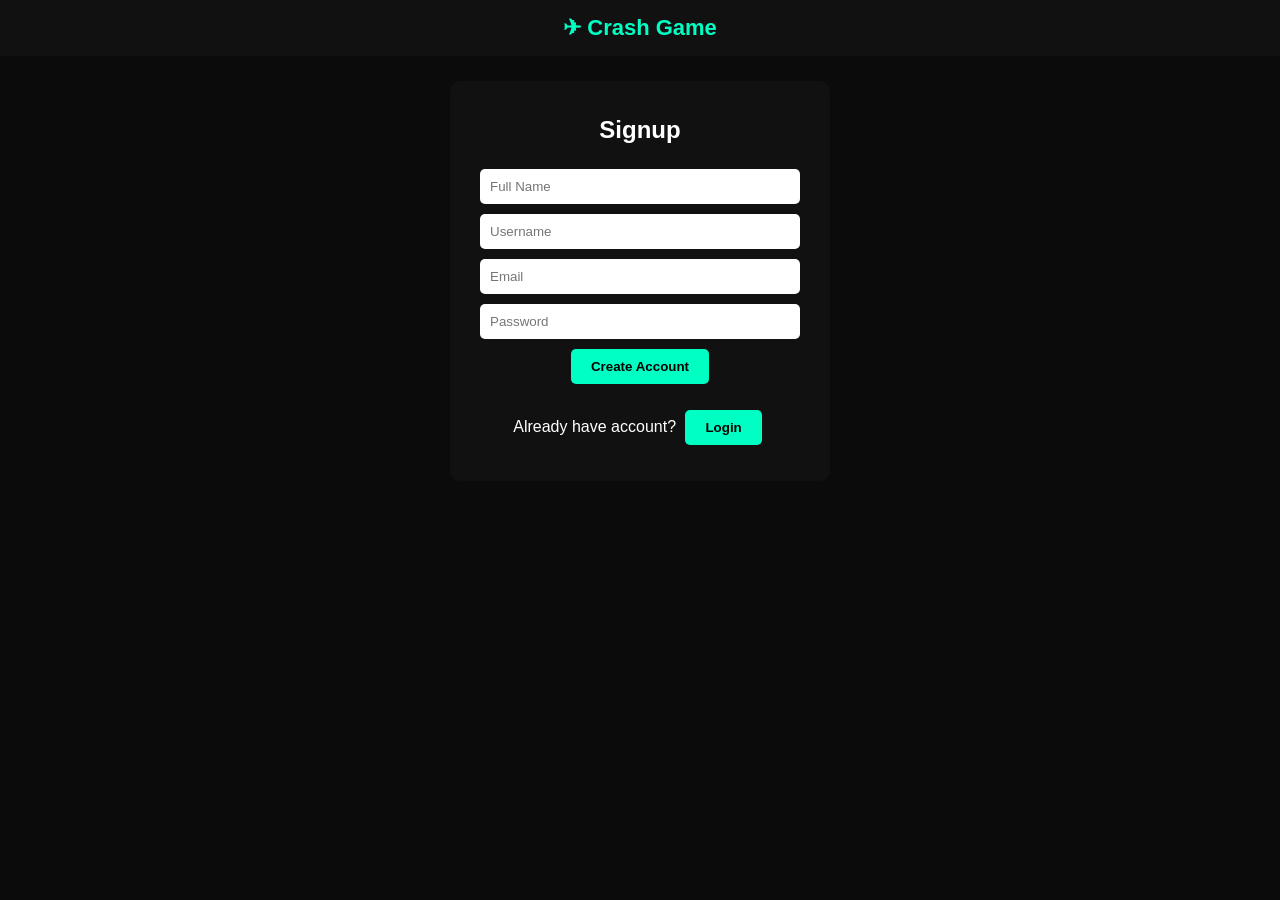
<file: index.html>
<!DOCTYPE html>
<html>
<head>
<meta name="viewport" content="width=device-width, initial-scale=1.0">
<title>Crash Game</title>
<style>
body{background:#0b0b0b;color:white;font-family:Arial;text-align:center;margin:0;}
header{background:#111;padding:15px;font-size:22px;font-weight:bold;color:#00ffc3;}
.container{padding:15px;}
input{padding:10px;margin:5px;width:90%;max-width:300px;border:none;border-radius:5px;}
button{padding:10px 20px;margin:5px;border:none;border-radius:5px;background:#00ffc3;font-weight:bold;cursor:pointer;}
button:hover{background:#00d1a0;}
#balance{font-size:20px;margin:10px;color:#00ffc3;}
#multiplier{font-size:40px;margin:10px;}
canvas{background:black;border-radius:10px;margin-top:10px;width:100%;}
#plane{position:absolute;width:50px;top:240px;left:30px;}
.card{background:#111;padding:15px;border-radius:10px;margin:10px auto;max-width:350px;}
#walletSection{display:none;}
#loginSection{display:none;}
</style>
</head>
<body>

<header>✈ Crash Game</header>
<div class="container">

<div id="signupSection" class="card">
<h2>Signup</h2>
<input id="signupFullName" placeholder="Full Name">
<input id="signupUsername" placeholder="Username">
<input id="signupEmail" placeholder="Email">
<input id="signupPassword" type="password" placeholder="Password">
<br>
<button id="signupBtn">Create Account</button>
<p>Already have account? <button id="gotoLoginBtn">Login</button></p>
</div>

<div id="loginSection" class="card">
<h2>Login</h2>
<input id="loginUsername" placeholder="Username">
<input id="loginPassword" type="password" placeholder="Password">
<br>
<button id="loginBtn">Login</button>
<p>New user? <button id="gotoSignupBtn">Signup</button></p>
</div>

<div id="walletSection">
<div id="balance">Balance: 0</div>
<div id="multiplier">1.00x</div>
<canvas id="graph" width="350" height="200"></canvas>
<img id="plane" src="myplane.png">

<div class="card">
<input id="bet" type="number" placeholder="Bet Amount">
<br>
<button id="startBtn">Start Bet</button>
<button id="cashoutBtn">Cashout</button>
<div id="result"></div>
</div>

<div class="card">
<h3>Deposit</h3>
<p>Send payment to</p>
<b>JazzCash / EasyPaisa</b>
<p style="font-size:18px;">03064411625</p>
<input id="depositAmount" type="number" placeholder="Amount">
<input id="depositTxn" placeholder="Transaction ID">
<button id="depositBtn">Submit Deposit</button>
</div>

<div class="card">
<h3>Withdraw</h3>
<input id="withdrawAmount" type="number" placeholder="Amount">
<input id="withdrawAccount" placeholder="JazzCash / Easypaisa Number">
<button id="withdrawBtn">Withdraw</button>
</div>

<div class="card">
<h3>Game History</h3>
<ul id="historyList"></ul>
</div>

<hr>
<h2>Admin Login</h2>
<input type="password" id="adminPass" placeholder="Enter Admin Password">
<button id="adminLoginBtn">Login as Admin</button>

<div id="adminPanel" class="card" style="display:none;">
<h2>Admin Dashboard</h2>
<h4>All Users</h4>
<ul id="adminUsers"></ul>
<h4>Pending Deposits</h4>
<ul id="adminDeposits"></ul>
<h4>Pending Withdraws</h4>
<ul id="adminWithdraws"></ul>
</div>

<audio id="cashSound" src="https://freesound.org/data/previews/256/256113_3263906-lq.mp3"></audio>
<audio id="crashSound" src="https://freesound.org/data/previews/331/331912_3248244-lq.mp3"></audio>

<script src="game.js"></script>
</body>
</html>
</file>
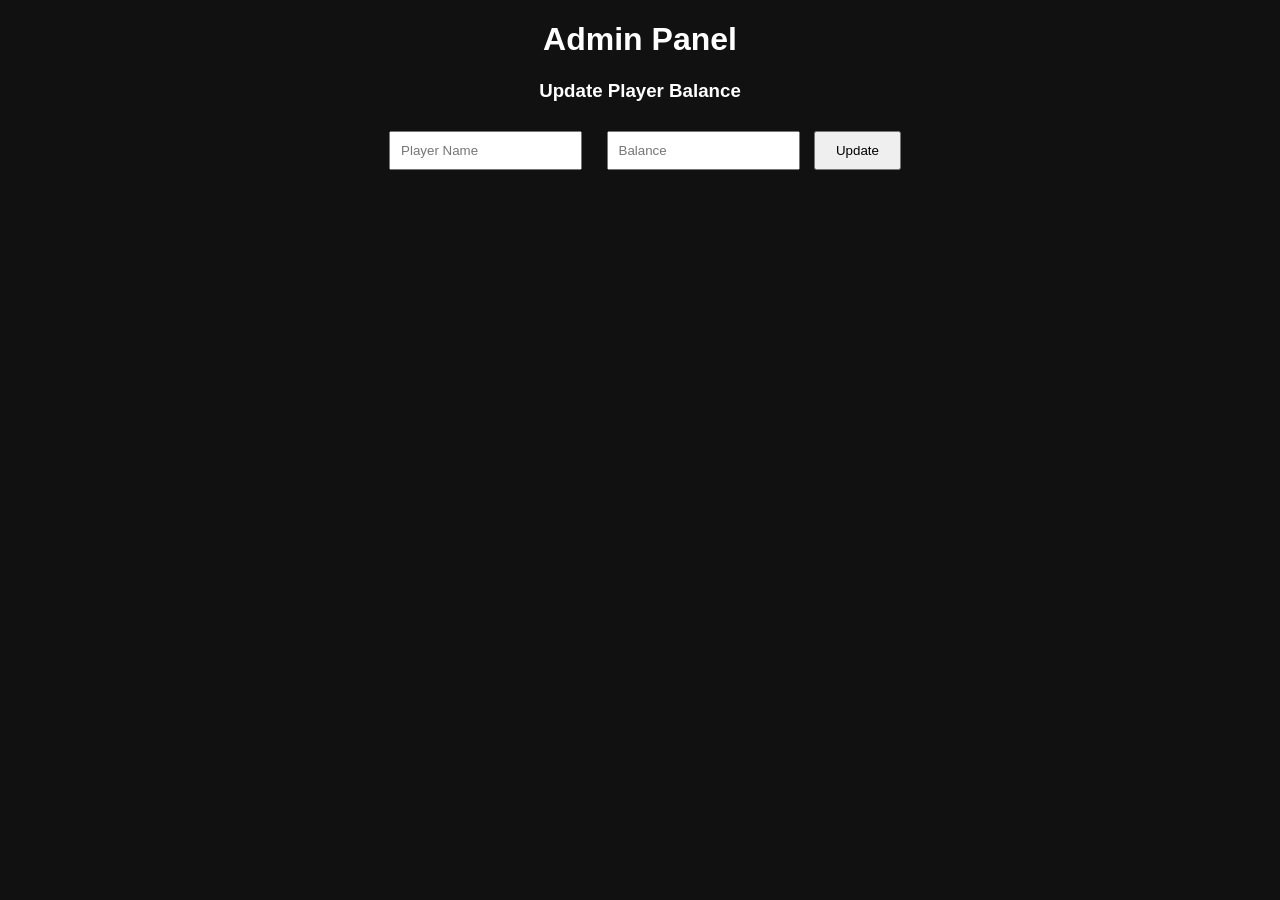
<file: admin.html>
<!DOCTYPE html>
<html>
<head>

<title>Admin Panel</title>

<style>

body{
font-family:Arial;
text-align:center;
background:#111;
color:white;
}

input{
padding:10px;
margin:10px;
}

button{
padding:10px 20px;
}

</style>

</head>

<body>

<h1>Admin Panel</h1>

<h3>Update Player Balance</h3>

<input id="player" placeholder="Player Name">

<input id="amount" placeholder="Balance">

<button onclick="updateBalance()">Update</button>

<script>

function updateBalance(){

let player=document.getElementById("player").value
let amount=document.getElementById("amount").value

localStorage.setItem("balance",amount)

alert("Balance Updated")

}

</script>

</body>
</html>
</file>
